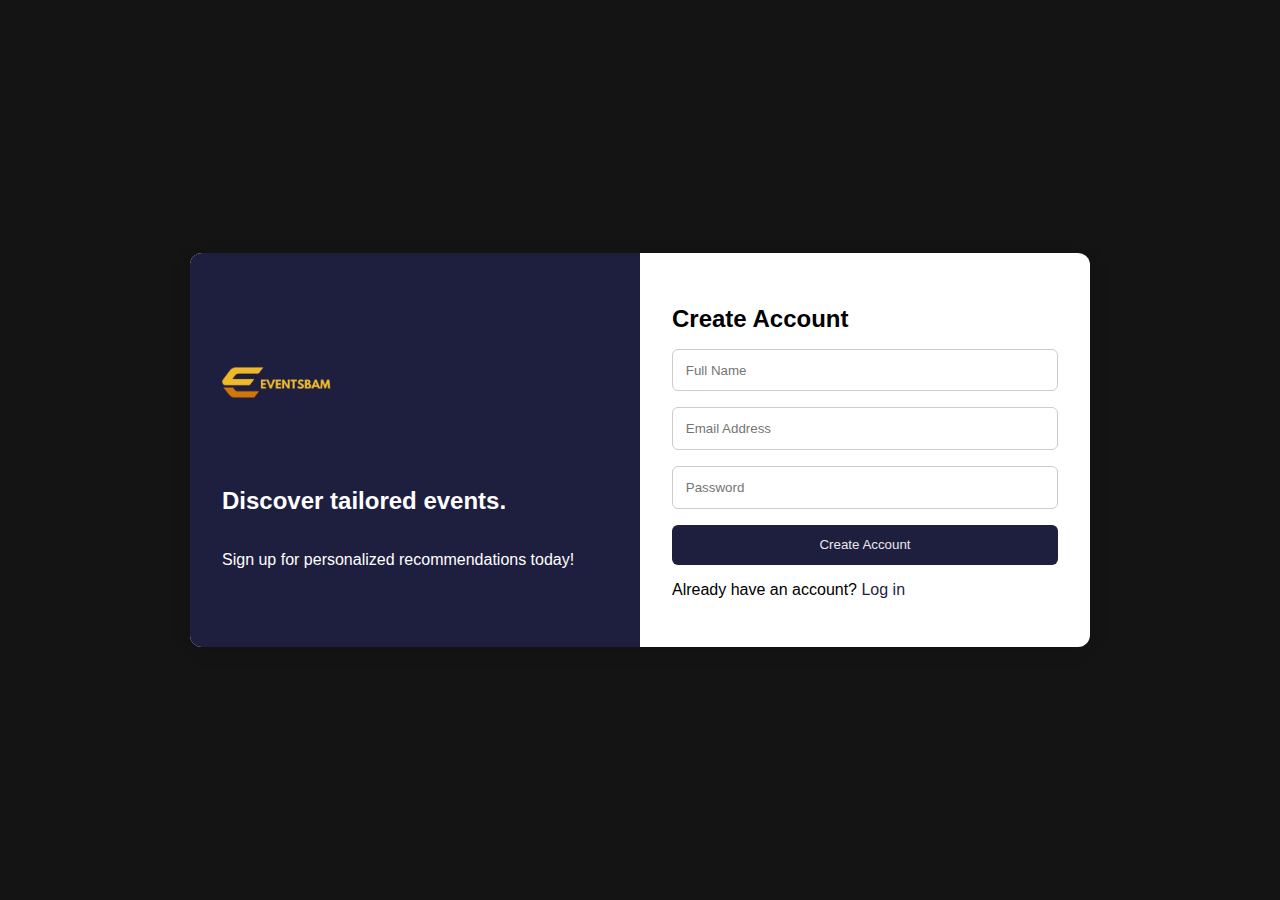
<file: login.html>
<!DOCTYPE html>
<html lang="en">
<head>
  <meta charset="UTF-8" />
  <meta name="viewport" content="width=device-width, initial-scale=1.0" />
  <title>Eventify Auth</title>
  <link rel="stylesheet" href="style.css" />
</head>
<body>

<div class="auth-container">
  <!-- Left Side Branding -->
  <div class="auth-brand">
    <img src="logo.png" alt="EventBam Logo" class="logo" />
    <h2>Discover tailored events.</h2>
    <p id="brand-text">Sign up for personalized recommendations today!</p>
  </div>

  <!-- Right Side Forms -->
  <div class="auth-forms">
    
    <!-- Create Account Form -->
    <form id="signup-form" class="form active">
      <h2>Create Account</h2>
      <input type="text" placeholder="Full Name" required />
      <input type="email" placeholder="Email Address" required />
      <input type="password" placeholder="Password" required />
      <button type="submit">Create Account</button>
      <p>Already have an account? <a href="#" id="to-login">Log in</a></p>
    </form>

    <!-- Login Form -->
    <form id="login-form" class="form">
      <h2>Login</h2>
      <input type="email" placeholder="Email Address" required />
      <input type="password" placeholder="Password" required />
      <button type="submit">Login</button>
      <p>Don’t have an account? <a href="#" id="to-signup">Sign up</a></p>
    </form>

  </div>
</div>

<script src="script.js"></script>
</body>
</html>
</file>
<file: style.css>
/* styles.css */
body {
  font-family: Arial, sans-serif;
  margin: 0;
  display: flex;
  justify-content: center;
  align-items: center;
  min-height: 100vh;
  background: #141414;
}

.auth-container {
  display: flex;
  background: white;
  max-width: 900px;
  width: 100%;
  border-radius: 12px;
  overflow: hidden;
  box-shadow: 0 4px 20px rgba(0,0,0,0.1);
}

.auth-brand {
  flex: 1;
  background: #1e1e3f;
  color: white;
  padding: 2rem;
  display: flex;
  flex-direction: column;
  justify-content: center;
}

.auth-brand .logo {
  width: 120px;
  margin-bottom: 2rem;
}

.auth-forms {
  flex: 1;
  padding: 2rem;
}

.form {
  display: none;
  flex-direction: column;
}

.form.active {
  display: flex;
}

form h2 {
  margin-bottom: 1rem;
}

input {
  padding: 0.8rem;
  margin-bottom: 1rem;
  border-radius: 6px;
  border: 1px solid #ccc;
}

button {
  background: #1e1e3f;
  color: rgb(235, 231, 231);
  padding: 0.8rem;
  border: none;
  border-radius: 6px;
  cursor: pointer;
}

button:hover {
  background: #070708;
}

p {
  margin-top: 1rem;
}

a {
  color: #1e1e3f;
  text-decoration: none;
}

a:hover {
  text-decoration: underline;
}

/* Responsive for smaller devices */
@media (max-width: 768px) {
  .auth-container {
    flex-direction: column;
  }

  .auth-brand {
    align-items: center;
    text-align: center;
  }
}
</file>
